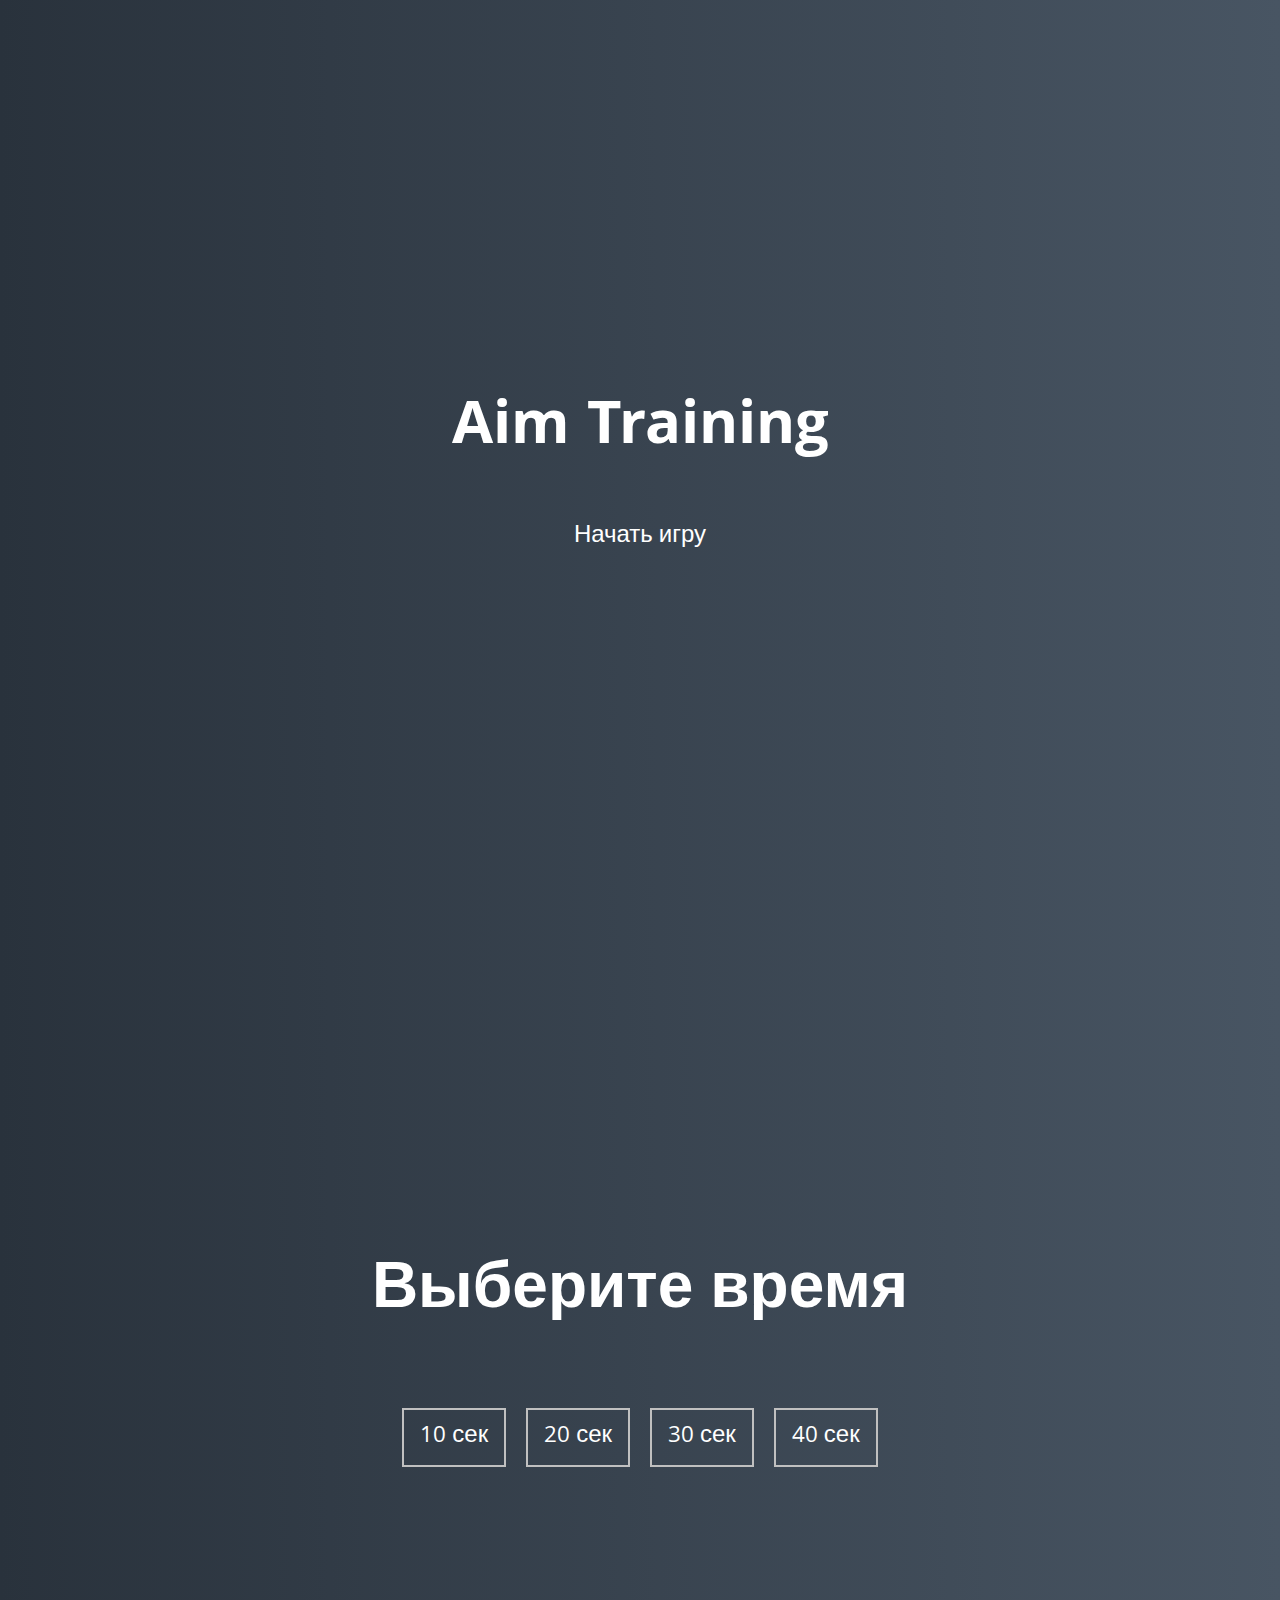
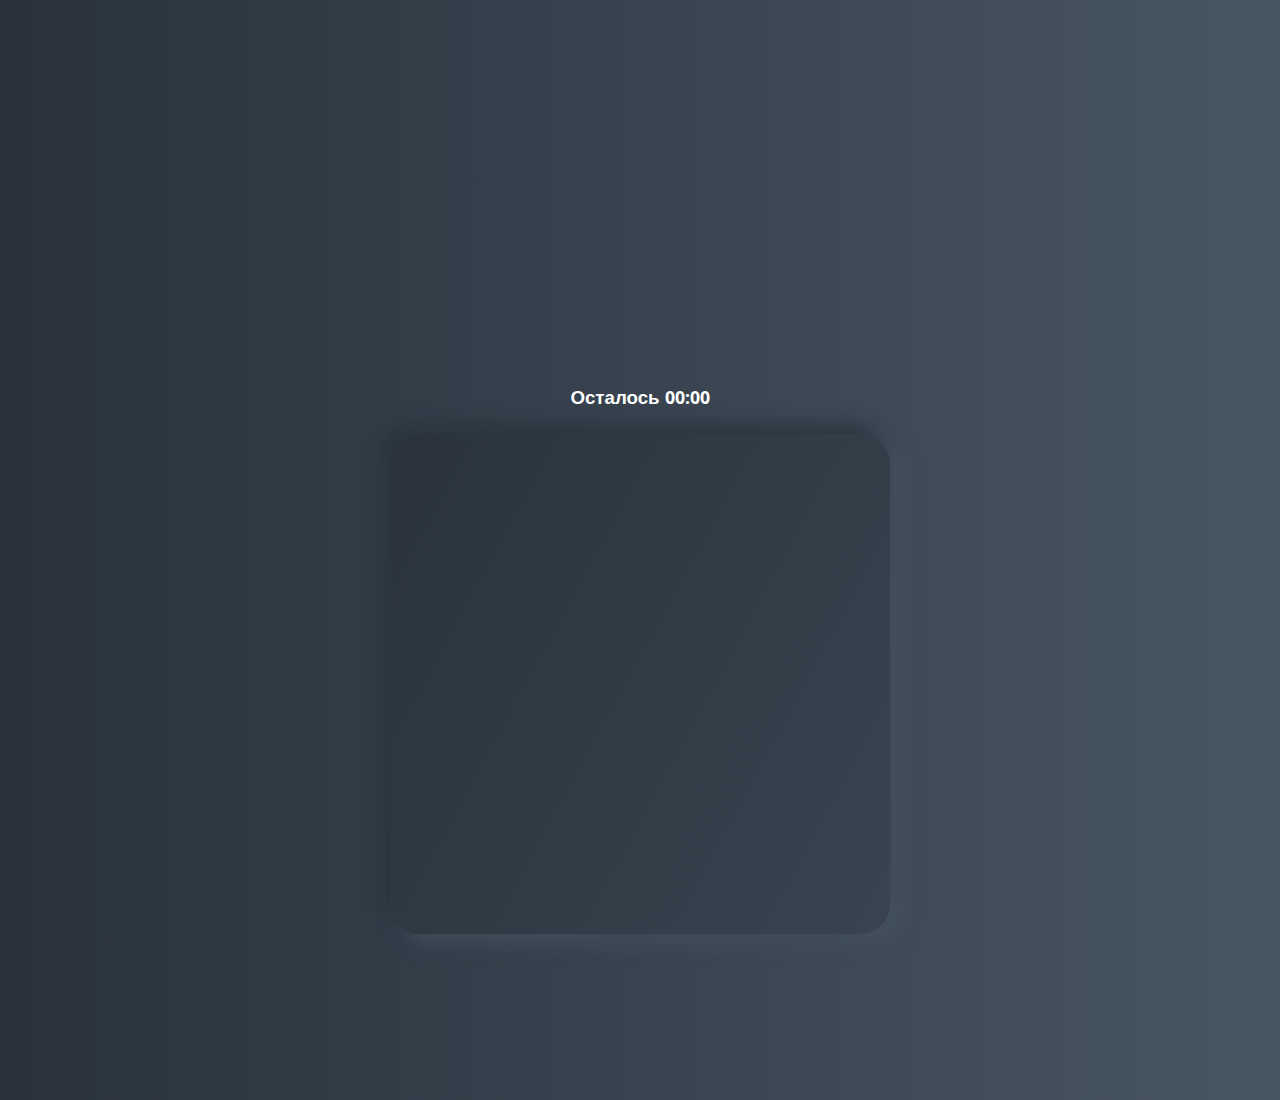
<file: aim_game/index.html>
<!DOCTYPE html>
<html lang="en">
  <head>
    <meta charset="UTF-8" />
    <meta name="viewport" content="width=device-width, initial-scale=1.0" />
    <link rel="stylesheet" href="styles.css" />
    <title>Aim Training | Проект 5</title>
  </head>
  <body>
    <div class="screen">
      <h1>Aim Training</h1>
      <a href="#" class="start" id="start">Начать игру</a>
    </div>

    <div class="screen">
      <h1>Выберите время</h1>
      <ul class="time-list" id="time-list">
        <li>
          <button class="time-btn" data-time="10">
            10 сек
          </button>
        </li>
        <li>
          <button class="time-btn" data-time="20">
            20 сек
          </button>
        </li>
        <li>
          <button class="time-btn" data-time="30">
            30 сек
          </button>
        </li>
        <li>
          <button class="time-btn" data-time="40">
            40 сек
          </button>
        </li>
      </ul>
    </div>

    <div class="screen">
      <h3>Осталось <span id="time">00:00</span></h3>
      <div class="board" id="board"></div>
    </div>

    <script src="app.js"></script>
  </body>
</html>
</file>
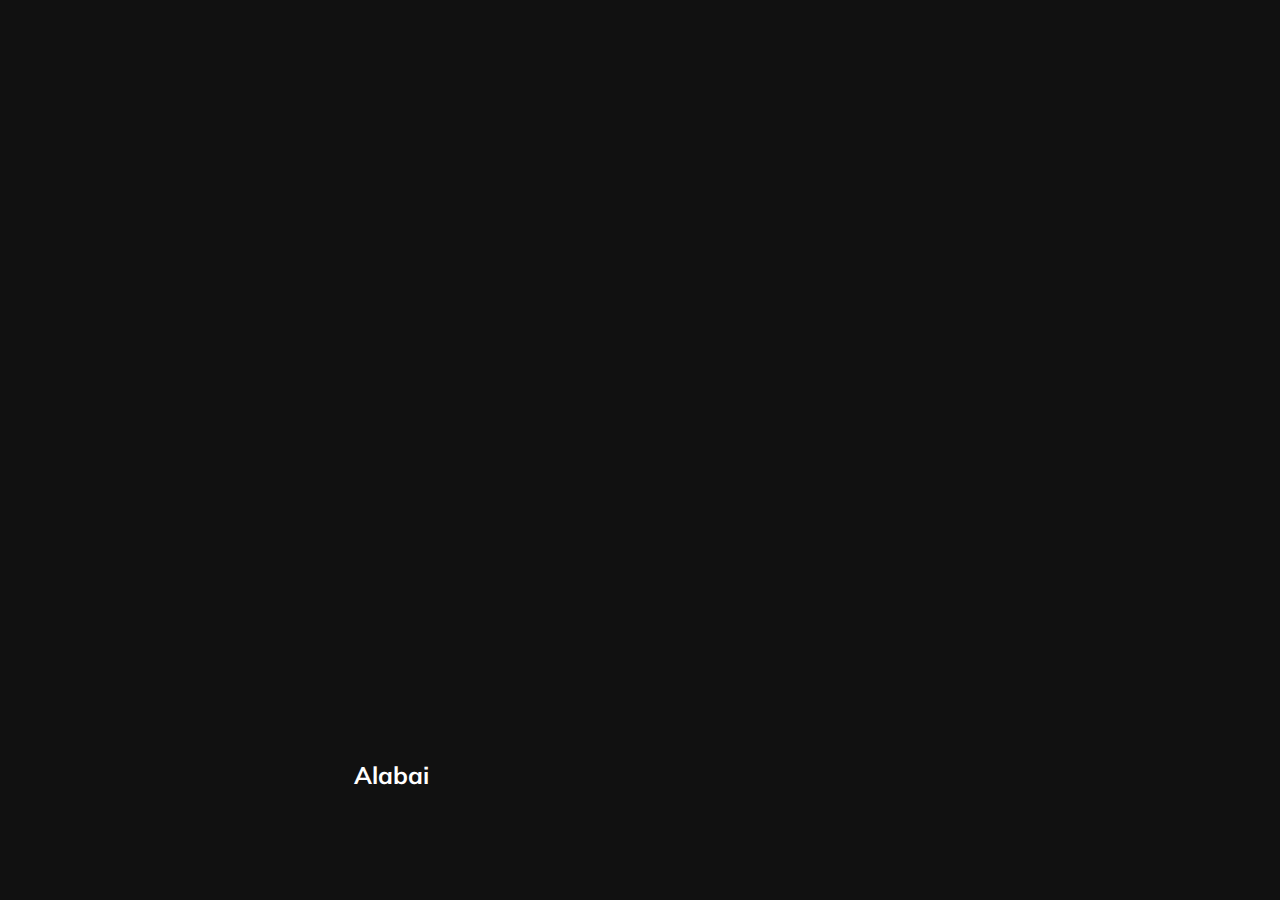
<file: cards/index.html>
<!DOCTYPE html>
<html lang="en">

<head>
  <meta charset="UTF-8" />
  <meta name="viewport" content="width=device-width, initial-scale=1.0" />
  <link rel="stylesheet" href="styles.css" />
  <title>Карточки | Проект 1</title>
</head>

<body>
  <div class="container">
    <div class="slide"
      style="background-image: url('https://images.unsplash.com/photo-1616567214738-22fc0c6332b3?ixid=MnwxMjA3fDB8MHxwaG90by1wYWdlfHx8fGVufDB8fHx8&ixlib=rb-1.2.1&auto=format&fit=crop&w=334&q=80');">
      <h3>Husky</h3>
    </div>
    <div class="slide" style="
          background-image: url('https://www.expodog.com/enciclopedia/fotonew/piccole/s_139.jpg');
        ">
      <h3>Bull</h3>
    </div>
    <div class="slide" style="
          background-image: url('https://a-z-animals.com/media/Doberman-Pinscher-pair-standing.jpg');
        ">
      <h3>Doberman</h3>
    </div>
    <div class="slide" style="
          background-image: url('https://bigasia.ru/upload/iblock/88e/88ed2939aceb811bd6bc9e22fe713e7a.jpg');
        ">
      <h3>Alabai</h3>
    </div>
    <div class="slide" style="
          background-image: url('https://images.unsplash.com/photo-1495096848005-d77907109d78?ixid=MnwxMjA3fDB8MHxwaG90by1wYWdlfHx8fGVufDB8fHx8&ixlib=rb-1.2.1&auto=format&fit=crop&w=334&q=80');
        ">
      <h3>Dalmatian</h3>
    </div>
  </div>

  <script src="app.js"></script>
</body>

</html>
</file>
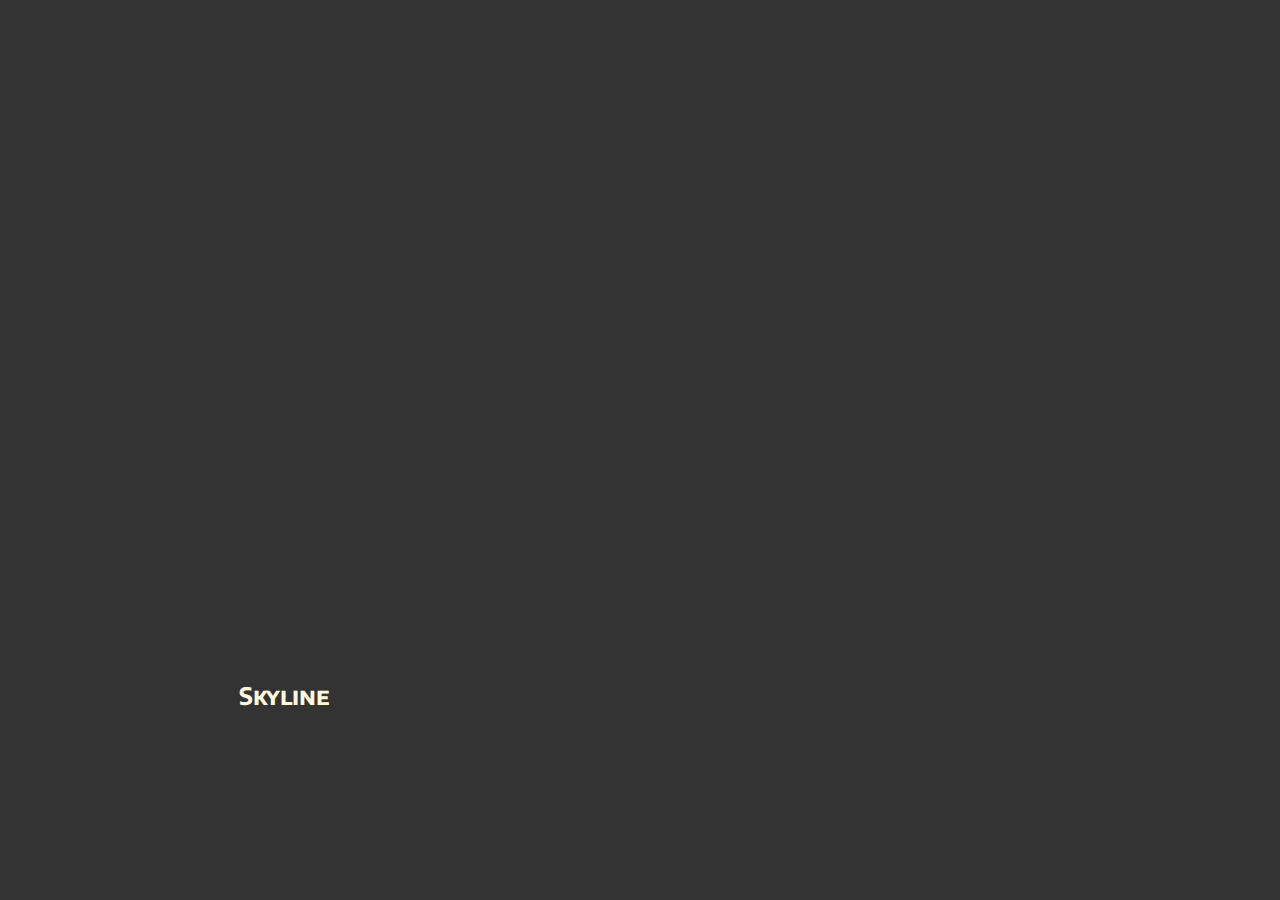
<file: cards_practice/index.html>
<!DOCTYPE html>
<html lang="en">
<head>
    <meta charset="UTF-8">
    <meta http-equiv="X-UA-Compatible" content="IE=edge">
    <meta name="viewport" content="width=device-width, initial-scale=1.0">
    <link rel="stylesheet" href="style.css">
    <title>Cards</title>
</head>
<body>
    <div class="container">
        <div class="slide" style="background-image: url('https://images.unsplash.com/photo-1552519507-da3b142c6e3d?ixid=MnwxMjA3fDB8MHxwaG90by1wYWdlfHx8fGVufDB8fHx8&ixlib=rb-1.2.1&auto=format&fit=crop&w=750&q=80');"><h2>Camaro</h2></div>
        <div class="slide" style="background-image: url('https://images.unsplash.com/flagged/photo-1553505192-acca7d4509be?ixid=MnwxMjA3fDB8MHxwaG90by1wYWdlfHx8fGVufDB8fHx8&ixlib=rb-1.2.1&auto=format&fit=crop&w=767&q=80');"><h2>BMW M5</h2></div>
        <div class="slide" style="background-image: url('https://images.unsplash.com/photo-1574628433491-466ec5b5dbf6?ixid=MnwxMjA3fDB8MHxwaG90by1wYWdlfHx8fGVufDB8fHx8&ixlib=rb-1.2.1&auto=format&fit=crop&w=751&q=80');"><h2>Skyline</h2></div>
        <div class="slide" style="background-image: url('https://images.unsplash.com/photo-1603811478700-7590182b6abb?ixid=MnwxMjA3fDB8MHxwaG90by1wYWdlfHx8fGVufDB8fHx8&ixlib=rb-1.2.1&auto=format&fit=crop&w=750&q=80');"><h2>Supra</h2></div>
        <div class="slide" style="background-image: url('https://images.unsplash.com/photo-1582910185539-5329df4244e5?ixlib=rb-1.2.1&ixid=MnwxMjA3fDB8MHxwaG90by1wYWdlfHx8fGVufDB8fHx8&auto=format&fit=crop&w=750&q=80');"><h2>Mazda</h2></div>
        <div class="slide" style="background-image: url('https://images.unsplash.com/photo-1598377390308-e8898b5036a8?ixid=MnwxMjA3fDB8MHxwaG90by1wYWdlfHx8fGVufDB8fHx8&ixlib=rb-1.2.1&auto=format&fit=crop&w=751&q=80');"><h2>Ferrari</h2></div>
    </div>
    

    <script src="app.js"></script>
</body>
</html>
</file>
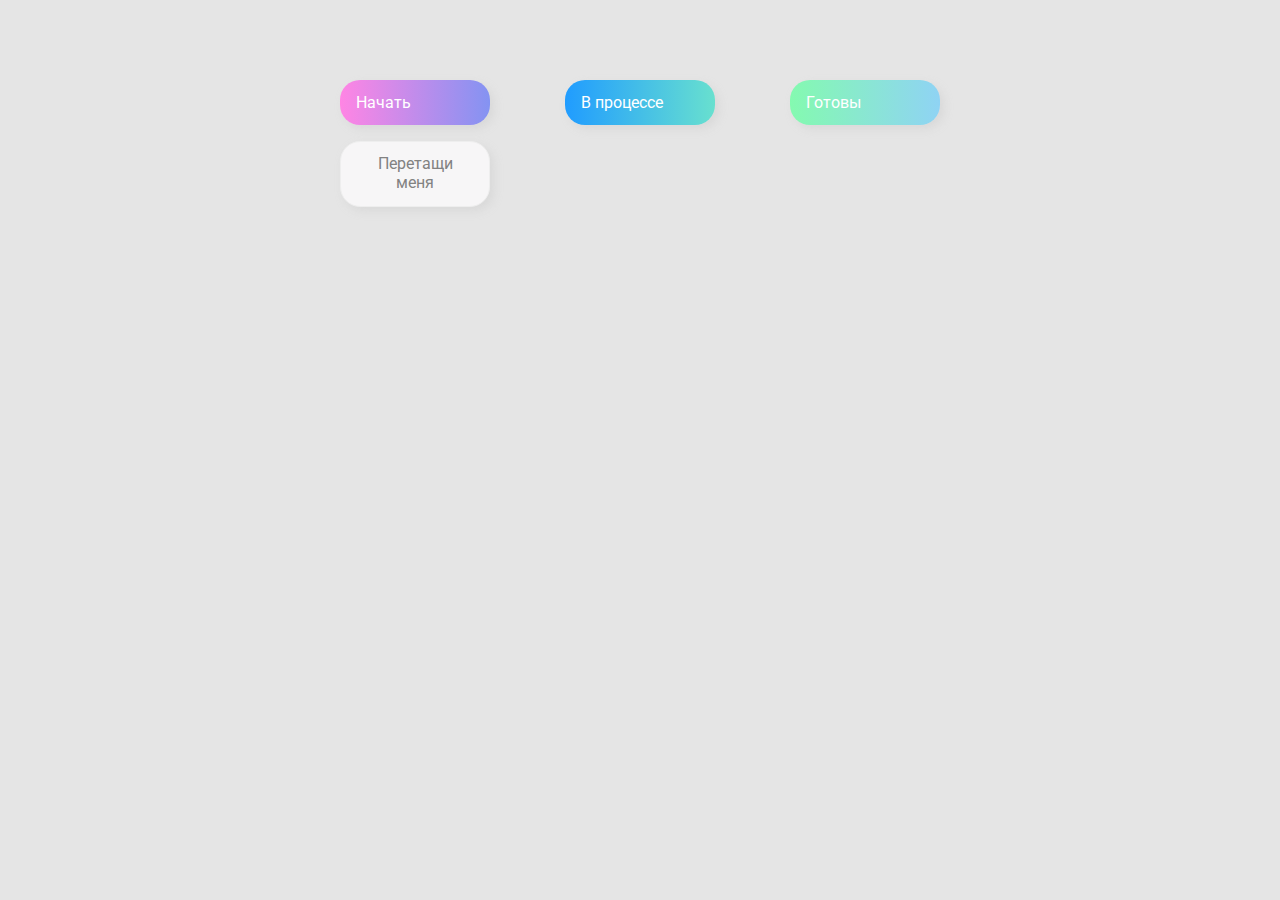
<file: drag_n_drop/index.html>
<!DOCTYPE html>
<html lang="en">
  <head>
    <meta charset="UTF-8" />
    <meta name="viewport" content="width=device-width, initial-scale=1.0" />
    <link rel="stylesheet" href="styles.css" />
    <title>Drag & Drop | Проект 2</title>
  </head>
  <body>
    <div>
      <div class="row">
          <div class="col-header start">Начать</div>
          <div class="col-header progress">В процессе</div>
          <div class="col-header done">Готовы</div>
      </div>

      <div class="row">
        <div class="placeholder">
          <div class="item" draggable="true">Перетащи меня</div>
        </div>
        <div class="placeholder"></div>
        <div class="placeholder"></div>
      </div>
      
    </div>
    <script src="app.js"></script>
  </body>
</html>
</file>
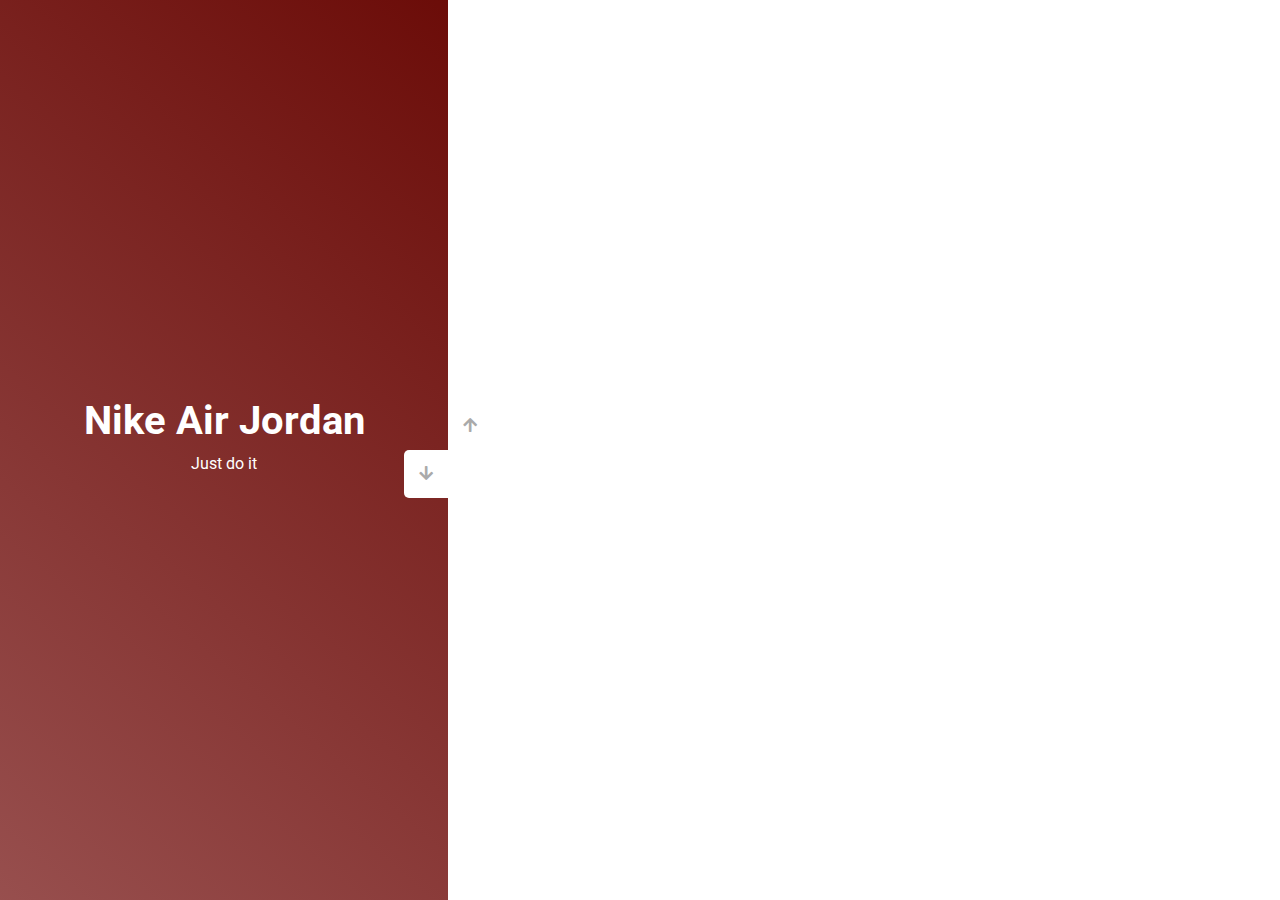
<file: slider/index.html>
<!DOCTYPE html>
<html lang="en">
  <head>
    <meta charset="UTF-8" />
    <meta name="viewport" content="width=device-width, initial-scale=1.0" />
    <link
      rel="stylesheet"
      href="https://cdnjs.cloudflare.com/ajax/libs/font-awesome/5.15.1/css/all.min.css"
    />
    <link rel="stylesheet" href="style.css" />
    <title>Слайдер | Проект 3</title>
  </head> 
  <body>
    <div class="container">
      <div class="sidebar">
        <div style="background: linear-gradient(229.99deg, #2b2627 -26%, #d5dcdd 145%);">
          <h1>Vans</h1>
          <p>Old Skool</p>
        </div>
        <div style="background: linear-gradient(215.32deg, #2b2627 -1%, #e6df87 124%);">
          <h1>Converse Chuck Taylor</h1>
          <p>All-Star</p>
        </div>
        <div style="background: linear-gradient(221.87deg, #e5f8e6 1%, #774320 128%);">
          <h1>Nike Air Force</h1>
          <p>Just do it</p>
        </div>
        <div style="background: linear-gradient(220.16deg, #680703 -8%, #a15c5cec 138%);">
          <h1>Nike Air Jordan</h1>
          <p>Just do it</p>
        </div>
      </div>
      <div class="main-slide">
        <div
          style="
            background-image: url('https://images.unsplash.com/photo-1516478177764-9fe5bd7e9717?ixlib=rb-1.2.1&ixid=MnwxMjA3fDB8MHxwaG90by1wYWdlfHx8fGVufDB8fHx8&auto=format&fit=crop&w=750&q=80');
          "
        ></div>
        <div
          style="
            background-image: url('https://images.unsplash.com/photo-1515555230216-82228b88ea98?ixid=MnwxMjA3fDB8MHxwaG90by1wYWdlfHx8fGVufDB8fHx8&ixlib=rb-1.2.1&auto=format&fit=crop&w=626&q=80');
          "
        ></div>
        <div
          style="
            background-image: url('https://images.unsplash.com/photo-1543145668-52f9eb44e849?ixid=MnwxMjA3fDB8MHxwaG90by1wYWdlfHx8fGVufDB8fHx8&ixlib=rb-1.2.1&auto=format&fit=crop&w=750&q=80');
          "
        ></div>
        <div
          style="
            background-image: url('https://images.unsplash.com/photo-1602878714398-b28d40926846?ixid=MnwxMjA3fDB8MHxwaG90by1wYWdlfHx8fGVufDB8fHx8&ixlib=rb-1.2.1&auto=format&fit=crop&w=751&q=80');
          "
        ></div>
      </div>
      <div class="controls">
        <button class="down-button">
          <i class="fas fa-arrow-down"></i>
        </button>
        <button class="up-button">
          <i class="fas fa-arrow-up"></i>
        </button>
      </div>
    </div>

    <script src="app.js"></script>
  </body>
</html>
</file>
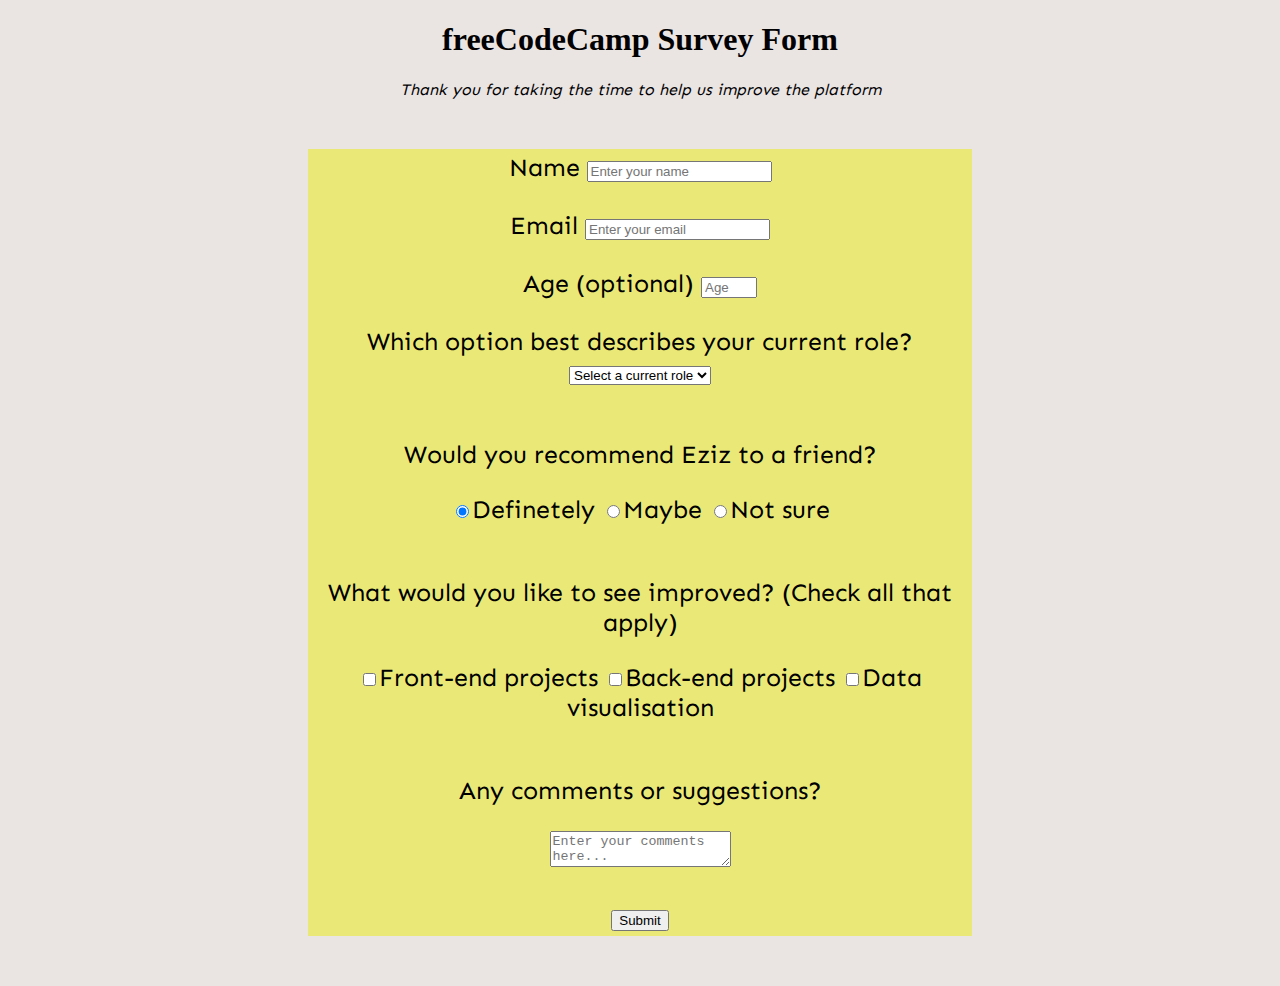
<file: survey form/index.html>
<!DOCTYPE html>
<html>
<head>
	<title>Survey form</title>
	<meta charset="utf-8">
	<link rel="stylesheet" type="text/css" href="index.css">
	<link rel="stylesheet" href="https://fonts.googleapis.com/css?family=Sen&display=swap">
</head>


<body>
	<header>
		<h1 id="title">freeCodeCamp Survey Form</h1>
		<p id="description"><em>Thank you for taking the time to help us improve the platform</em></p>
	</header>

	<form id="survey-form">
		
		<div id="form-group">
			<label id="name-label" for="name" name="name">Name</label>
			<input id="name" type="text" name="name" placeholder="Enter your name" required>
		</div>


		<div id="form-group">
			<label id="email-label" for="email" name="email">Email</label>
			<input id="email" type="text" name="email" placeholder="Enter your email" required>
		</div>
		

		<div id="form-group">
			<label id="number-label" for="number" name="number">Age <span id="clue">(optional)</span></label>
			<input id="number" type="number" name="number" placeholder="Age" min="10" max="99" required>
		</div>
		

		<div id="form-group">
			<label for="dropdown">Which option best describes your current role?</label>
		    <select id="dropdown">
				<option disabled selected value>Select a current role</option>
				<option value="student">Student</option>
				<option value="job">Full time job</option>
				<option value="learner">Full time learner</option>
				<option value="preferno">Prefer not to say</option>
				<option value="other">Other</option>
			</select>
		</div>


		<div id="form-group">
			<p>Would you recommend Eziz to a friend?</p>
		
			<label>
				<input type="radio" name="user-recommend" value="definetely" checked>Definetely
			</label>
			<label>
				<input type="radio" name="user-recommend" value="maybe">Maybe
			</label>
			<label>
				<input type="radio" name="user-recommend" value="not sure">Not sure
			</label>
		</div>


		<div id="form-group">
			<p>What would you like to see improved? <span id="clue">(Check all that apply)</span></p>

			<label>
				<input type="checkbox" name="prefer" value="front-end-projects" id="input-checkbox">Front-end projects
			</label>
			<label>
				<input type="checkbox" name="prefer" value="back-end-projects" id="input-checkbox">Back-end projects
			</label>
			<label>
				<input type="checkbox" name="prefer" value="data-visualisation" id="input-checkbox">Data visualisation
			</label>
		</div>

		<div id="form-group">
			<p>Any comments or suggestions?</p>
			<label>
				<textarea id="comments" name="comment" placeholder="Enter your comments here..."></textarea>
			</label>
		</div>

		<div id="form-group">
			
			<button type="submit" id="submit">Submit</button>
		</div>

	</form>


</body>


</html>
</file>
<file: aim_game/styles.css>
@import url('https://fonts.googleapis.com/css?family=Khula&display=swap');

* {
  box-sizing: border-box;
}

body {
  color: #fff;
  font-family: 'Khula', sans-serif;
  height: 100vh;
  overflow: hidden;
  margin: 0;
  text-align: center;
}

a {
  color: #fff;
  text-decoration: none;
}

a:hover {
  color: #16D9E3;
}

.start {
  font-size: 1.5rem;
}

h1 {
  line-height: 1.4;
  font-size: 4rem;
}

.screen {
  display: flex;
  flex-direction: column;
  align-items: center;
  justify-content: center;
  height: 100vh;
  width: 100vw;
  transition: margin 0.5s ease-out;
  background: linear-gradient(90deg, #29323C 0%, #485563 100%);
}

.screen.up {
  margin-top: -100vh;
}

.time-list {
  display: flex;
  flex-wrap: wrap;
  justify-content: center;
  list-style: none;
  padding: 0;
}

.time-list li {
  margin: 10px;
}

.time-btn {
  background-color: transparent;
  border: 2px solid #C0C0C0;
  color: #fff;
  cursor: pointer;
  font-family: inherit;
  padding: .5rem 1rem;
  font-size: 1.5rem;
}

.time-btn:hover {
  border: 2px solid #16D9E3;
  color: #16D9E3;
}

.hide {
  opacity: 0;
}

.primary {
  color: #16D9E3;
}

.board {
  display: flex;
  justify-content: center;
  align-items: center;
  position: relative;
  width: 500px;
  height: 500px;
  background: linear-gradient(118.38deg, #29323C -4.6%, #485563 200.44%);
  box-shadow: -8px -8px 20px #2A333D, 10px 7px 20px #475462;
  border-radius: 30px;
  overflow: hidden;
}

.circle {
  background: linear-gradient(90deg, #16D9E3 0%, #30C7EC 47%, #46AEF7 100%);
  position: absolute;
  border-radius: 50%;
  cursor: pointer;
}
</file>
<file: cards/styles.css>
@import url('https://fonts.googleapis.com/css?family=Muli&display=swap'); 

* {
  box-sizing: border-box;
}

body {
  font-family: 'Muli', sans-serif;
  overflow: hidden;
  margin: 0;
  background-color:#111;
  height: 100vh;
  display: flex;
  justify-content: center;
  align-items: center;
}

.container {
  width: 100%;
  display: flex;
  padding: 0 20px;
}

.slide {
  height: 80vh;
  border-radius: 20px;
  margin: 10px;
  cursor: pointer;
  color: #fff;
  flex: 1;
  background-size: cover;
  background-position: center;
  background-repeat: no-repeat;
  position: relative;
  transition: all 500ms ease-in-out;
}

.slide h3 {
  position: absolute;
  font-size: 24px;
  bottom: 20px;
  left: 20px;
  margin: 0;
  opacity: 0;
}

.slide.active {
  flex: 10;
}

.slide.active h3 {
  opacity: 1;
  transition: opacity .3s ease-in  .4s;
}
</file>
<file: cards_practice/style.css>
@import url('https://fonts.googleapis.com/css2?family=Encode+Sans+SC:wght@200&display=swap');

* {
    box-sizing: border-box;
}

body {
    font-family: 'Encode Sans SC', sans-serif;
    overflow: hidden;
    margin: 0;
    background-color: #333;
    align-items: center;
    justify-content: center;
    height: 100vh;
}

.container {
    display: flex;
    width: 100%;
    padding: 0 20px;
}

.slide {
    height: 80vh;
    border-radius: 10px;
    margin: 10px;
    color: cornsilk;
    cursor: pointer;
    flex: 1;
    background-size: cover;
    background-position: center;
    background-repeat: no-repeat;
    transition: all .4s ease-in-out;
    position: relative;
}

.slide h2 {
    font-size: 24px;
    position: absolute;
    bottom: 20px;
    left: 20px;
    margin: 0;
    opacity: 0;
}

.slide.active {
    flex: 10;
}

.slide.active h2 {
    opacity: 1;
    transition: opacity .3s ease-in .4s;
}
</file>
<file: drag_n_drop/styles.css>
@import url('https://fonts.googleapis.com/css?family=Roboto&display=swap');

* {
  box-sizing: border-box;
}

body {
  font-family: 'Roboto', sans-serif;
  background-color: #e5e5e5;
  display: flex;
  padding-top: 5rem;
  justify-content: center;
  overflow: hidden;
  margin: 0;
}

.row {
  display: flex;
  width: 600px;
  justify-content: space-between;
  margin-bottom: 1rem;
}

.col-header {
  width: 150px;
  box-shadow: 4px 4px 9px rgba(198, 198, 198, 0.36);
  border-radius: 20px;
  padding: 0.8rem 1rem;
  color: #fff;
}

.item {
  width: 150px;
  height: 66px;
  border: 1px solid #eee;
  box-shadow: 4px 4px 9px rgba(198, 198, 198, 0.36);
  border-radius: 20px;
  background: #f7f6f7;
  padding: 0.8rem 1rem;
  color: #828282;
  text-align: center;
  cursor: grab;
  
}

.item:active {
  cursor: grabbing;
  
}

.placeholder {
  width: 150px;
  height: 66px;
}

.start {
  background: linear-gradient(90deg, #ff85e4 0%, #229efd 179.25%);
}

.progress {
  background: linear-gradient(90deg, #209cff 0%, #68e0cf 100%);
}

.done {
  background: linear-gradient(90deg, #84fab0 0%, #8fd3f4 100%);
}

.hold {
  border-color: #209cff;
  background-color: #e5e5e5;
}

.hide {
  display: none;
}

.hovered {
  border: 2px solid #8fd3f4;
  border-radius: 20px;
  background-color:#68e0cf;
}
</file>
<file: slider/style.css>
@import url('https://fonts.googleapis.com/css?family=Roboto&display=swap');

* {
  box-sizing: border-box;
  margin: 0;
  padding: 0;
}

body {
  font-family: 'Roboto', sans-serif;
  height: 100vh;
}

.container {
  position: relative;
  overflow: hidden;
  width: 100vw;
  height: 100vh;
}

.sidebar {
  height: 100%;
  width: 35%;
  position: absolute;
  top: 0;
  left: 0;
  transition: transform 0.5s ease-in-out;
}

.sidebar > div {
  height: 100%;
  width: 100%;
  display: flex;
  flex-direction: column;
  align-items: center;
  justify-content: center;
  color: #fff;
}

.sidebar h1 {
  font-size: 40px;
  margin-bottom: 10px;
  margin-top: -30px;
}

.main-slide {
  height: 100%;
  position: absolute;
  top: 0;
  left: 35%;
  width: 65%;
  transition: transform 0.5s ease-in-out;
}

.main-slide > div {
  background-repeat: no-repeat;
  background-size: cover;
  background-position: center center;
  height: 100%;
  width: 100%;
}

button {
  background-color: #fff;
  border: none;
  color: #aaa;
  cursor: pointer;
  font-size: 16px;
  padding: 15px;
}

button:hover {
  color: #222;
}

button:focus {
  outline: none;
}

.container .controls button {
  position: absolute;
  left: 35%;
  top: 50%;
  z-index: 100;
}

.container .controls .down-button {
  transform: translateX(-100%);
  border-top-left-radius: 5px;
  border-bottom-left-radius: 5px;
}

.container .controls .up-button {
  transform: translateY(-100%);
  border-top-right-radius: 5px;
  border-bottom-right-radius: 5px;
}
</file>
<file: survey form/index.css>
body {
	background-color: #EAE4E3;

}

p {
	
	font-family: 'Sen', sans-serif;
}


#form-group {
	margin: 0 auto 1.25rem auto;
    padding: 0.25rem;
}

#survey-form {
	font-size: 25px;
	align: center;
	display: block;
	background-color: #EAE977;
	text-align: center;
	margin: 50px 300px 50px 300px;
	font-family: 'Sen', sans-serif;
}

header {
	text-align: center;
}
</file>
